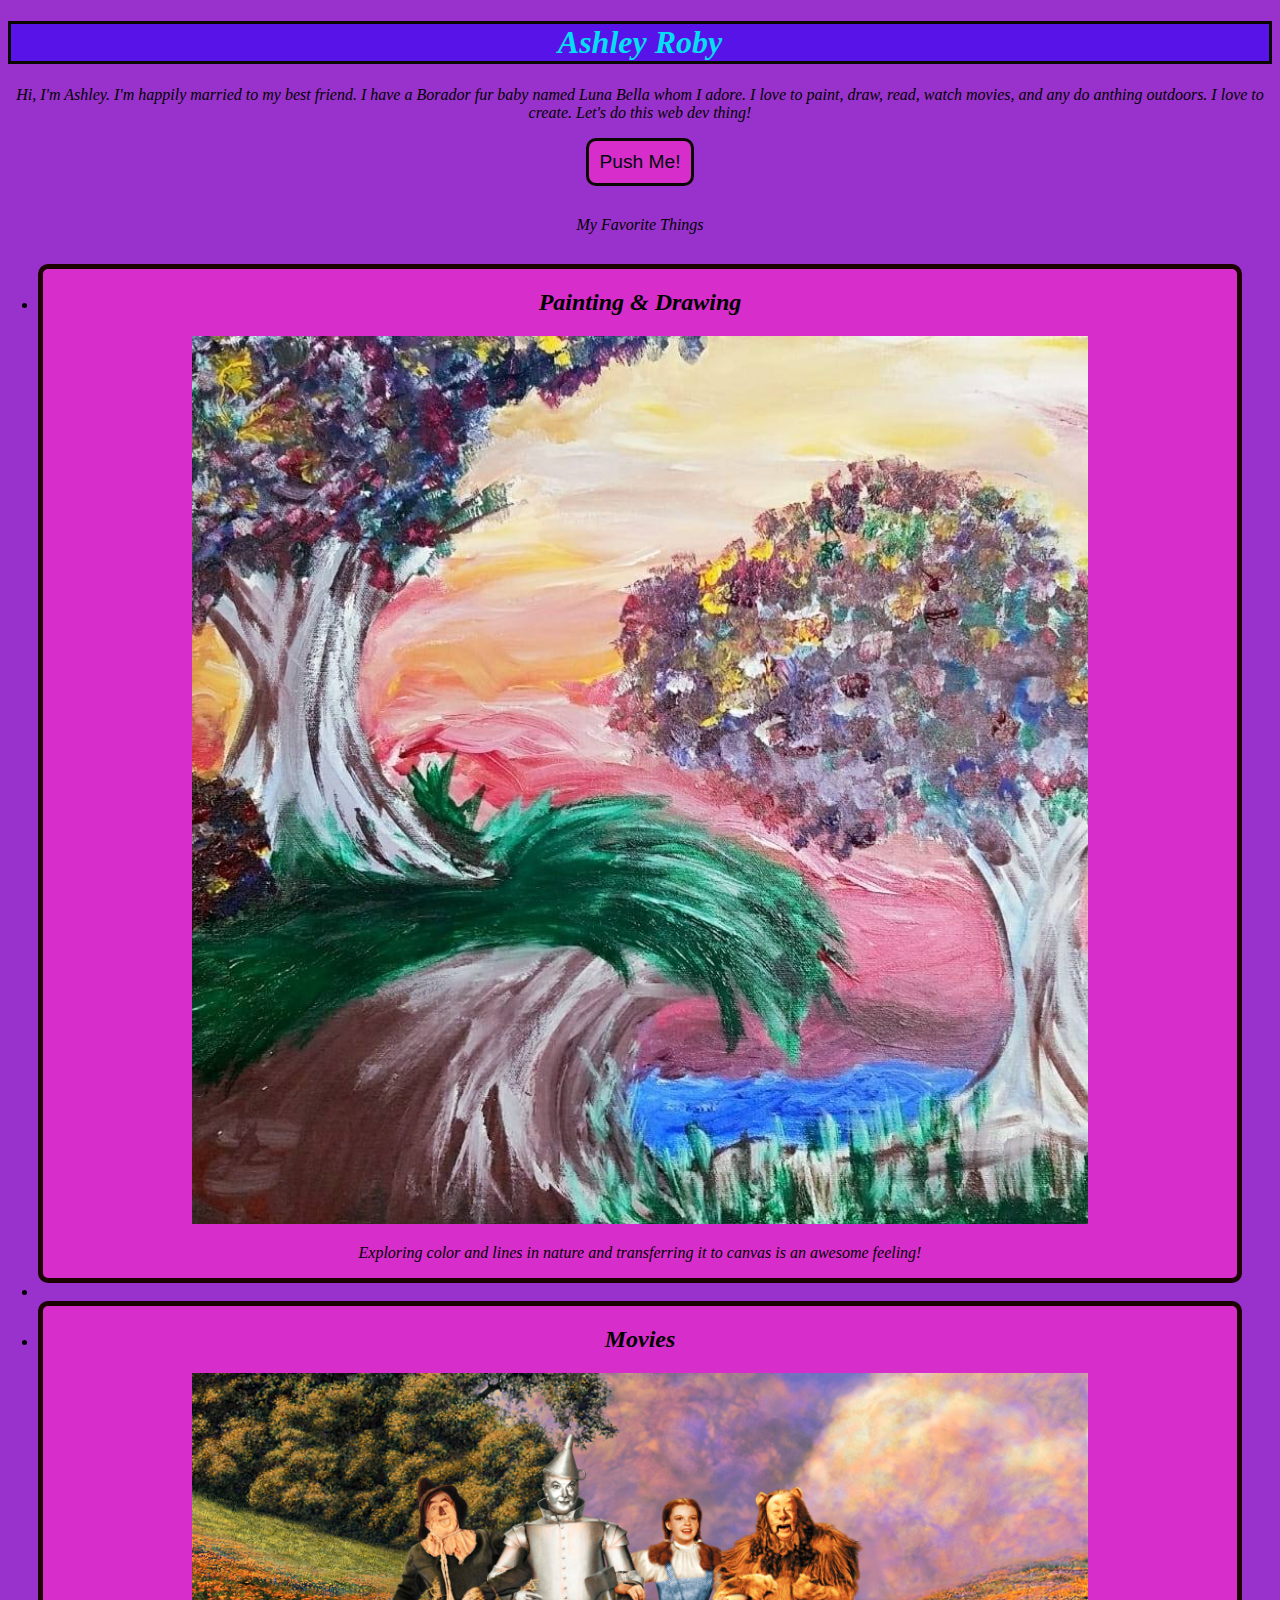
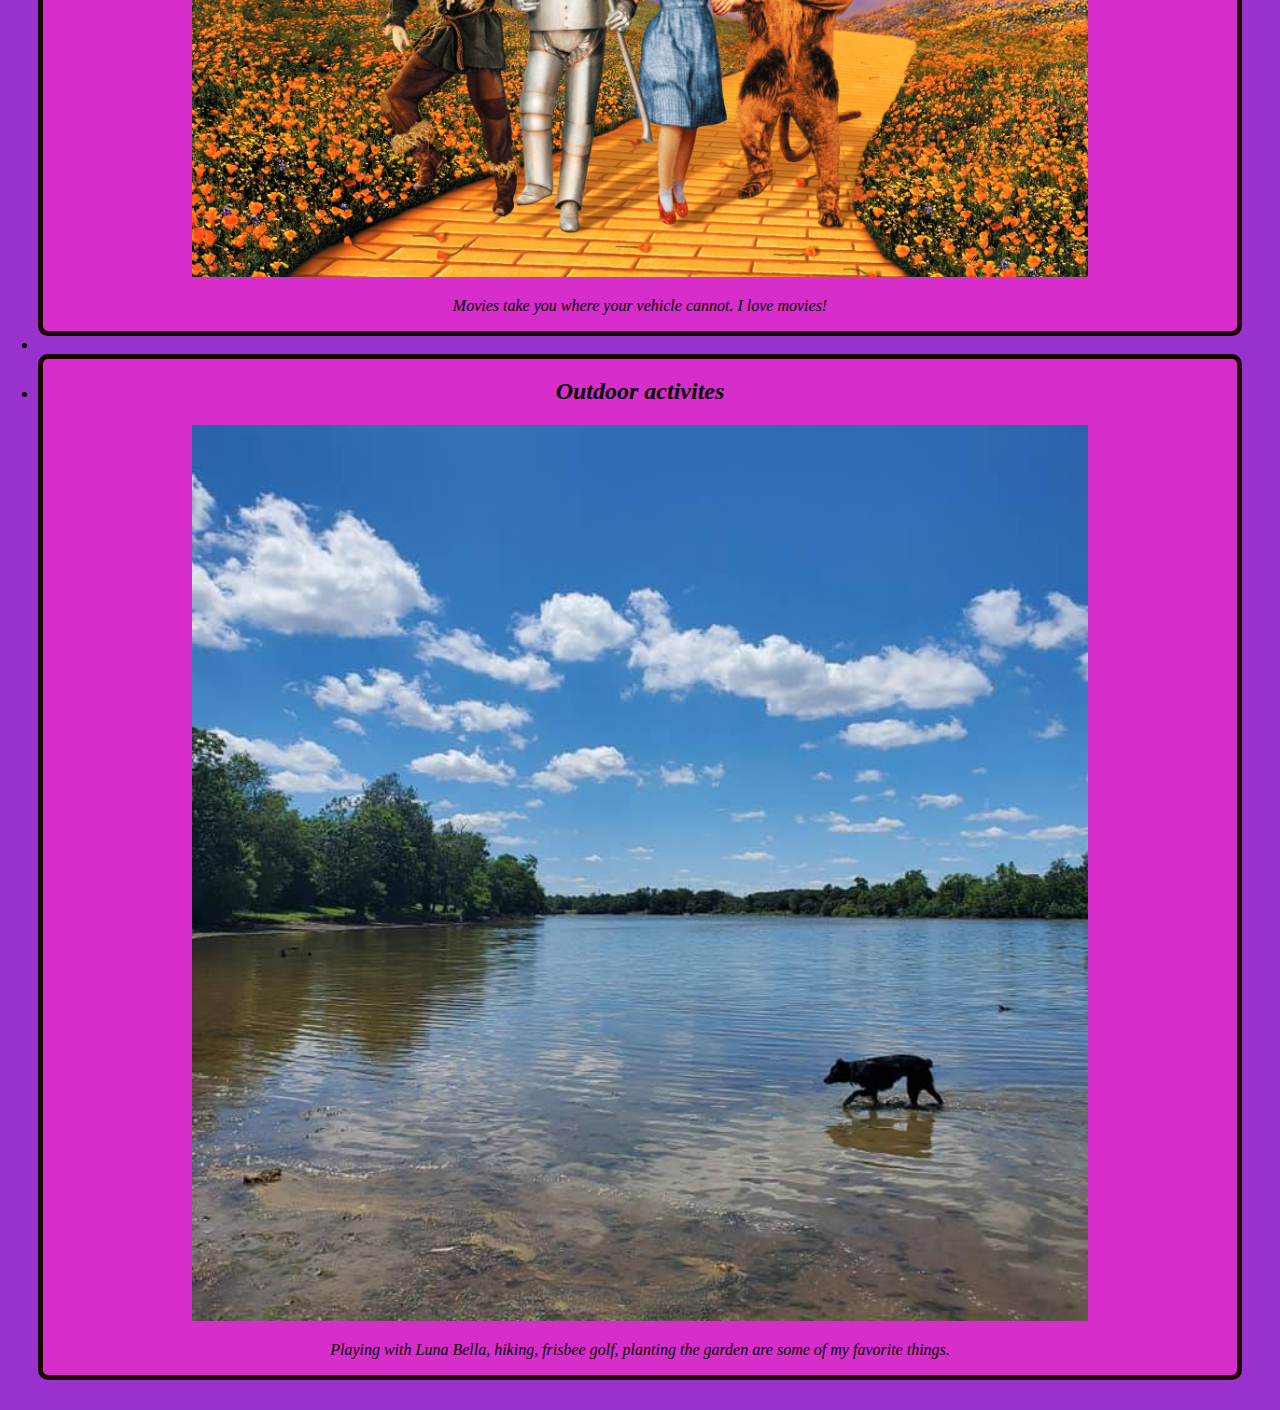
<file: people/ashleyroby/index.html>
<!DOCTYPE html>

<html lang="en">

    <head>
    
      <meta charset="UTF-8">
      
      <meta http-equiv="X-UA-Compatible" content="ie=edge">
      
      <meta name="viewport" content="width=device-width, initial-scale=1">
      <link rel="stylesheet" href="style.css" />
       
<head>
    <title>About Ashley Roby</title>
  </head>
  <body>
    <main class="rounded"></main>
      <h1>Ashley Roby</h1>
      <p>Hi, I'm Ashley. I'm happily married to my best friend. I have a Borador
      fur baby named Luna Bella whom I adore. I love to paint, draw, read,
      watch movies, and any do anthing outdoors. I love to create. Let's do this web dev thing!
      </p>
<button>Push Me!</button>
</details>
  <summary class="summaryTitle">My Favorite Things</summary>
    <ul class="cards">
      <li class="card">
        <h2>Painting & Drawing</h2>
         <img src="img/TreePainting1.jpg" alt="Painting">
          <p>Exploring color and lines in nature and transferring it to canvas is an awesome feeling!</p>
      <li>
        <li class="card">
         <h2>Movies</h2>
          <img src="img/wizardofoz.jpg" alt="Movies">
           <p>Movies take you where your vehicle cannot. I love movies!</p>
      <li>
        <li class="card">
         <h2>Outdoor activites</h2>
          <img src="img/LunaBellaWater.jpg" alt="Black dog in water">
           <p>Playing with Luna Bella, hiking, frisbee golf, planting the garden are some of my favorite things.</p>
      
    </ul>
</details>

<script src="script.js"></script>

</body>
</html>
</file>
<file: people/ashleyroby/style.css>
h1 {color:#06def6; font-style:bold;
    background: rgba(53, 4, 247, 0.647);
    border: 3px solid rgb(10, 6, 0);
    display: flex;
    justify-content:center;
    
}
h2 {
    font-style:italic;
    display:flex;
    justify-content:center;

}

body {
    text-align: center;
    font-style: italic;
    font-family: Georgia, 'Times New Roman', Times, serif;
    background-color: darkorchid;
    
}

button {

    display: block;
    margin: 0 auto;
    padding: 10px 10px;
    background-color: #f92ccaa5;
    border: 3px solid rgb(10, 6, 0);
    border-radius: 10px;
    margin-bottom: 30px;
    cursor: pointer;
    font-size: larger;
    color:rgb(0, 10, 12);
}

.cards {
    margin: 10px;
    padding: 20px;
    display:flex
    text-align:center; 
     
}
.card {
    border-radius: 10px;
    border: 5px solid #1b0101;
    margin: 0, auto;
    background-color: #f92ccaa5
    
}
img {
    width: 75%;
    max-width: 75%;
}
</file>
